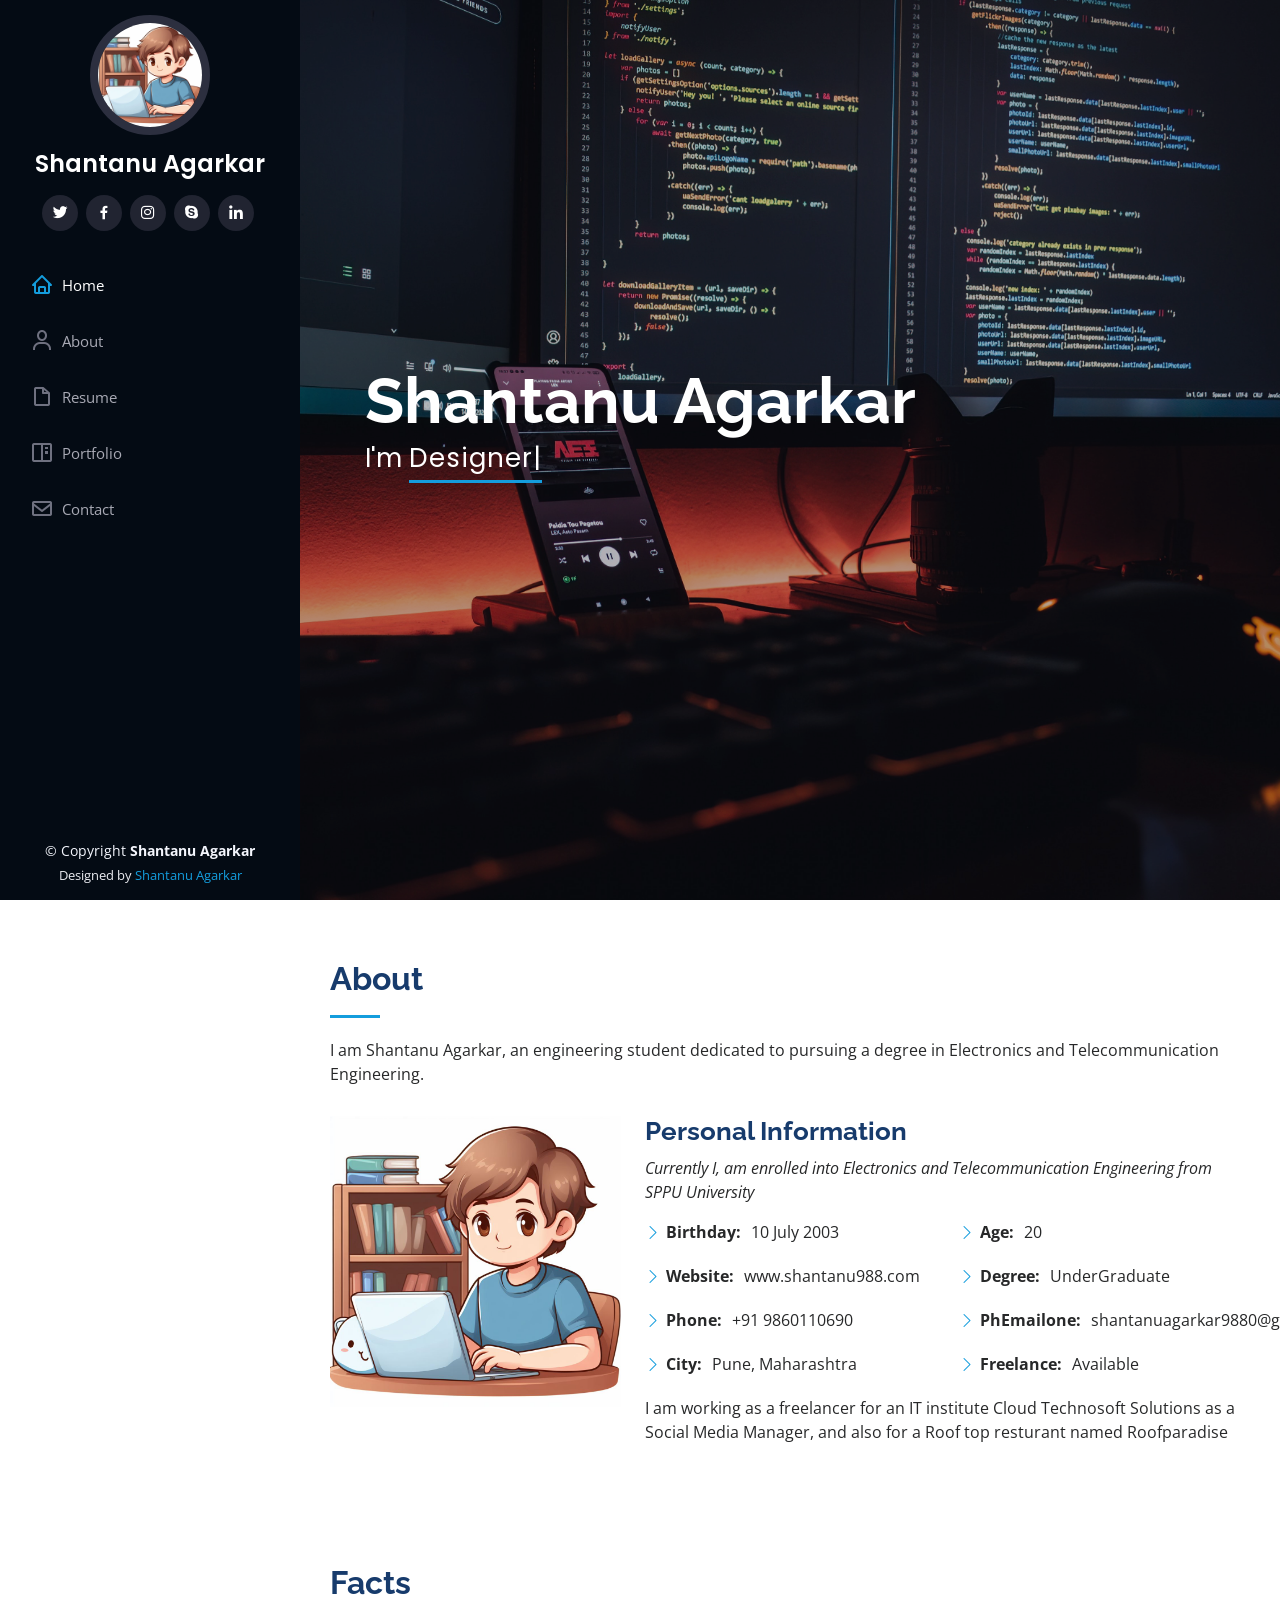
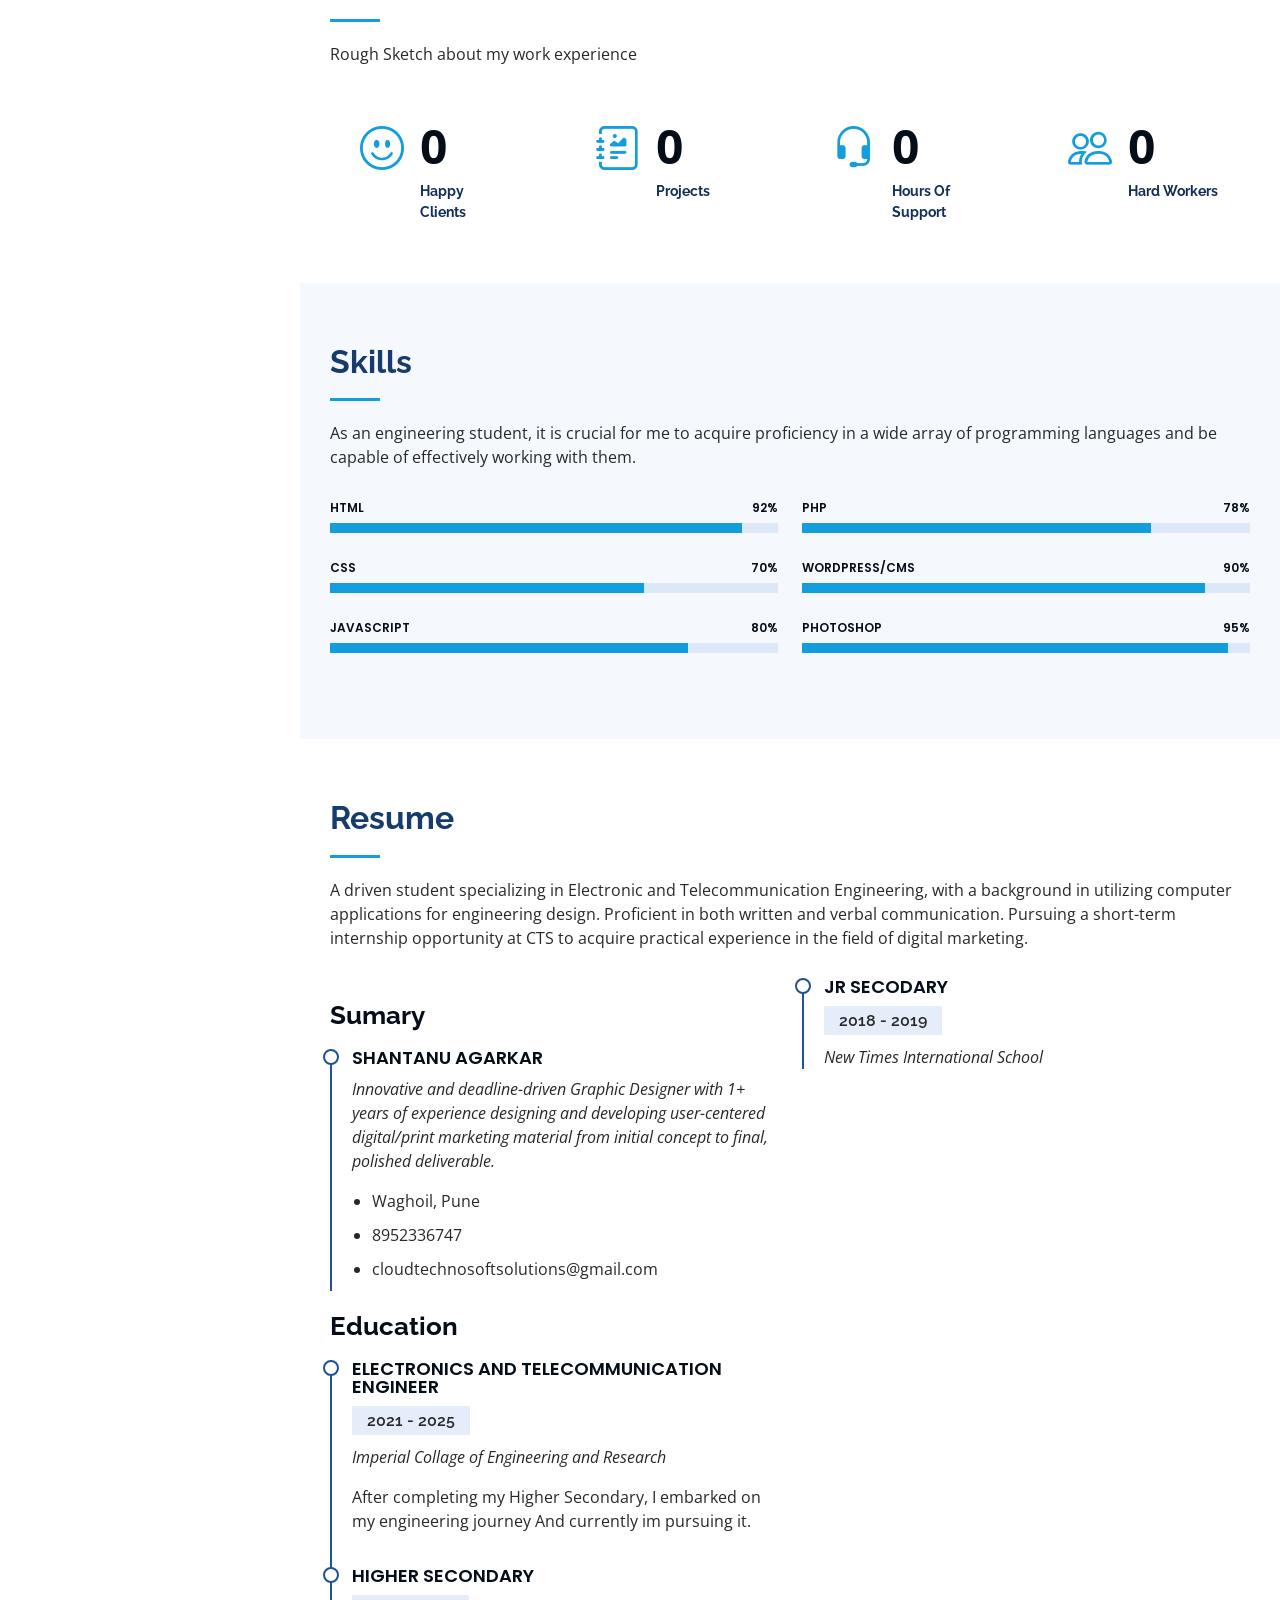
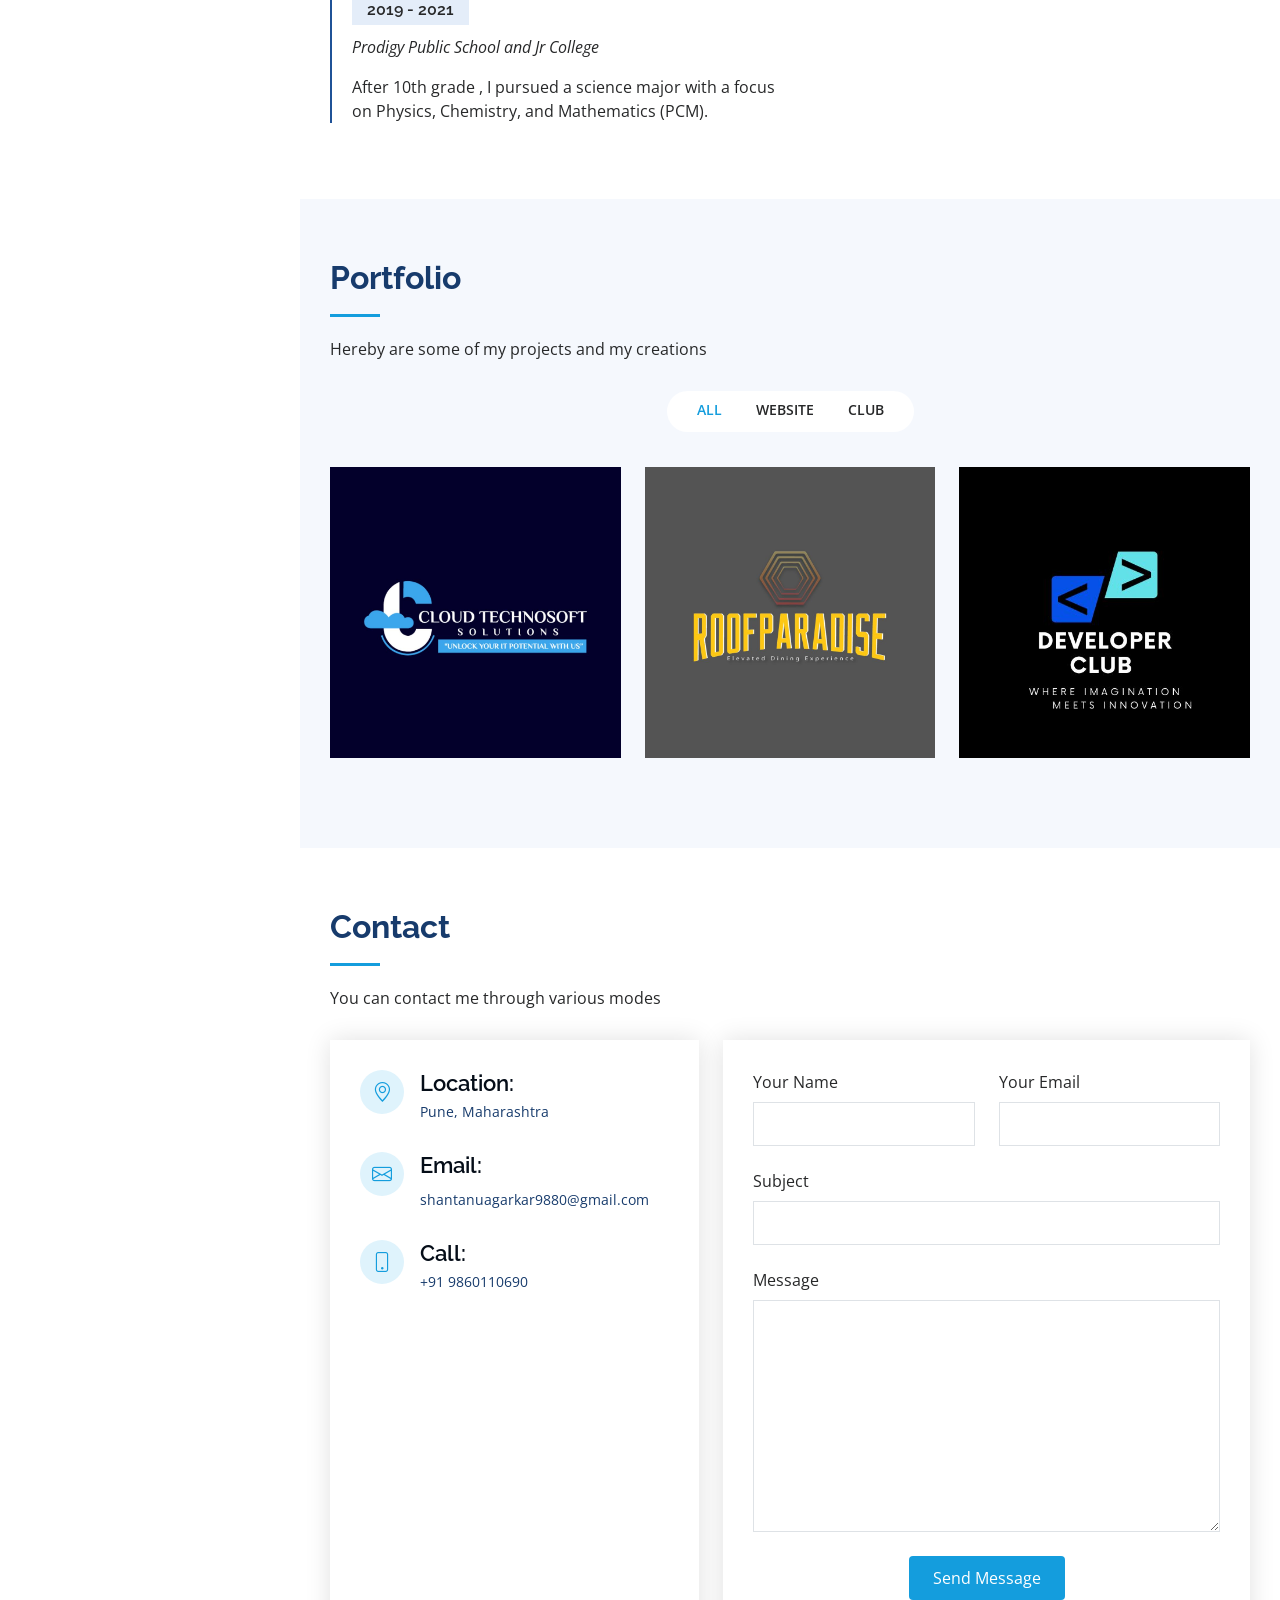
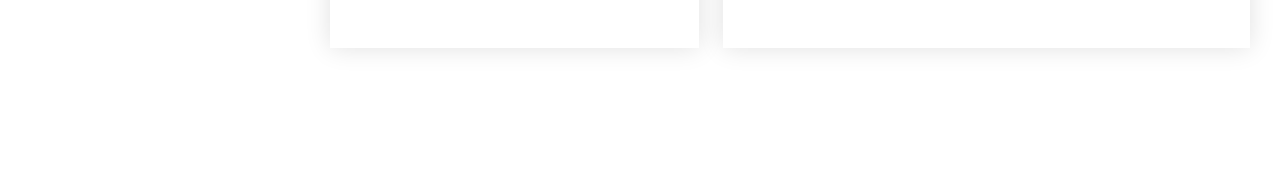
<file: index.html>
<!DOCTYPE html>
<html lang="en">

<head>
  <meta charset="utf-8">
  <meta content="width=device-width, initial-scale=1.0" name="viewport">

  <title>Shantanu A - Index</title>
  <meta content="" name="description">
  <meta content="" name="keywords">

  <!-- Favicons -->
  <link href="assets/img/img1234.jpeg" rel="icon">
  <link href="assets/img/img1234.jpeg" rel="apple-touch-icon">

  <!-- Google Fonts -->
  <link href="https://fonts.googleapis.com/css?family=Open+Sans:300,300i,400,400i,600,600i,700,700i|Raleway:300,300i,400,400i,500,500i,600,600i,700,700i|Poppins:300,300i,400,400i,500,500i,600,600i,700,700i" rel="stylesheet">

  <!-- Vendor CSS Files -->
  <link href="assets/vendor/aos/aos.css" rel="stylesheet">
  <link href="assets/vendor/bootstrap/css/bootstrap.min.css" rel="stylesheet">
  <link href="assets/vendor/bootstrap-icons/bootstrap-icons.css" rel="stylesheet">
  <link href="assets/vendor/boxicons/css/boxicons.min.css" rel="stylesheet">
  <link href="assets/vendor/glightbox/css/glightbox.min.css" rel="stylesheet">
  <link href="assets/vendor/swiper/swiper-bundle.min.css" rel="stylesheet">

  <!-- Template Main CSS File -->
  <link href="assets/css/style.css" rel="stylesheet">

  <!-- =======================================================
  * Template Name: iPortfolio
  * Updated: Sep 18 2023 with Bootstrap v5.3.2
  * Template URL: https://bootstrapmade.com/iportfolio-bootstrap-portfolio-websites-template/
  * Author: BootstrapMade.com
  * License: https://bootstrapmade.com/license/
  ======================================================== -->
</head>

<body>

  <!-- ======= Mobile nav toggle button ======= -->
  <i class="bi bi-list mobile-nav-toggle d-xl-none"></i>

  <!-- ======= Header ======= -->
  <header id="header">
    <div class="d-flex flex-column">

      <div class="profile">
        <img src="assets/img/img12.jpeg" alt="" class="img-fluid rounded-circle">
        <h1 class="text-light"><a href="index.html">Shantanu Agarkar</a></h1>
        <div class="social-links mt-3 text-center">
          <a href="#" class="twitter"><i class="bx bxl-twitter"></i></a>
          <a href="#" class="facebook"><i class="bx bxl-facebook"></i></a>
          <a href="https://www.instagram.com/shantanu__988" class="instagram"><i class="bx bxl-instagram"></i></a>
          <a href="#" class="google-plus"><i class="bx bxl-skype"></i></a>
          <a href="https://www.linkedin.com/in/shantanu-agarkar-196694288/" class="linkedin"><i class="bx bxl-linkedin"></i></a>
        </div>
      </div>

      <nav id="navbar" class="nav-menu navbar">
        <ul>
          <li><a href="#hero" class="nav-link scrollto active"><i class="bx bx-home"></i> <span>Home</span></a></li>
          <li><a href="#about" class="nav-link scrollto"><i class="bx bx-user"></i> <span>About</span></a></li>
          <li><a href="#resume" class="nav-link scrollto"><i class="bx bx-file-blank"></i> <span>Resume</span></a></li>
          <li><a href="#portfolio" class="nav-link scrollto"><i class="bx bx-book-content"></i> <span>Portfolio</span></a></li>
     
          <li><a href="#contact" class="nav-link scrollto"><i class="bx bx-envelope"></i> <span>Contact</span></a></li>
        </ul>
      </nav><!-- .nav-menu -->
    </div>
  </header><!-- End Header -->

  <!-- ======= Hero Section ======= -->
  <section id="hero" class="d-flex flex-column justify-content-center align-items-center">
    <div class="hero-container" data-aos="fade-in">
      <h1>Shantanu Agarkar </h1>
      <p>I'm <span class="typed" data-typed-items="Designer, Developer, Freelancer, Photographer"></span></p>
    </div>
  </section><!-- End Hero -->

  <main id="main">

    <!-- ======= About Section ======= -->
    <section id="about" class="about">
      <div class="container">

        <div class="section-title">
          <h2>About</h2>
          <p>I am Shantanu Agarkar, an engineering student dedicated to pursuing a degree in Electronics and Telecommunication Engineering.</p>
        </div>

        <div class="row">
          <div class="col-lg-4" data-aos="fade-right">
            <img src="assets/img/img12.jpeg" class="img-fluid" alt="">
          </div>
          <div class="col-lg-8 pt-4 pt-lg-0 content" data-aos="fade-left">
            <h3>Personal Information</h3>
            <p class="fst-italic">
              Currently I, am enrolled into Electronics and Telecommunication Engineering from SPPU University
            </p>
            <div class="row">
              <div class="col-lg-6">
                <ul>
                  <li><i class="bi bi-chevron-right"></i> <strong>Birthday:</strong> <span>10 July 2003</span></li>
                  <li><i class="bi bi-chevron-right"></i> <strong>Website:</strong> <span>www.shantanu988.com</span></li>
                  <li><i class="bi bi-chevron-right"></i> <strong>Phone:</strong> <span>+91 9860110690</span></li>
                  <li><i class="bi bi-chevron-right"></i> <strong>City:</strong> <span>Pune, Maharashtra</span></li>
                </ul>
              </div>
              <div class="col-lg-6">
                <ul>
                  <li><i class="bi bi-chevron-right"></i> <strong>Age:</strong> <span>20</span></li>
                  <li><i class="bi bi-chevron-right"></i> <strong>Degree:</strong> <span>UnderGraduate</span></li>
                  <li><i class="bi bi-chevron-right"></i> <strong>PhEmailone:</strong> <span>shantanuagarkar9880@gmail.com</span></li>
                  <li><i class="bi bi-chevron-right"></i> <strong>Freelance:</strong> <span>Available</span></li>
                </ul>
              </div>
            </div>
            <p>
              I am working as a freelancer for an IT institute Cloud Technosoft Solutions as a Social Media Manager, 
              and also for a Roof top resturant named  Roofparadise
            </p>
          </div>
        </div>

      </div>
    </section><!-- End About Section -->

    <!-- ======= Facts Section ======= -->
    <section id="facts" class="facts">
      <div class="container">

        <div class="section-title">
          <h2>Facts</h2>
          <p>Rough Sketch about my work experience  </p>
        </div>

        <div class="row no-gutters">

          <div class="col-lg-3 col-md-6 d-md-flex align-items-md-stretch" data-aos="fade-up">
            <div class="count-box">
              <i class="bi bi-emoji-smile"></i>
              <span data-purecounter-start="0" data-purecounter-end="7" data-purecounter-duration="1" class="purecounter"></span>
              <p><strong>Happy Clients</strong></p>
            </div>
          </div>

          <div class="col-lg-3 col-md-6 d-md-flex align-items-md-stretch" data-aos="fade-up" data-aos-delay="100">
            <div class="count-box">
              <i class="bi bi-journal-richtext"></i>
              <span data-purecounter-start="0" data-purecounter-end="13" data-purecounter-duration="1" class="purecounter"></span>
              <p><strong>Projects</strong></p>
            </div>
          </div>

          <div class="col-lg-3 col-md-6 d-md-flex align-items-md-stretch" data-aos="fade-up" data-aos-delay="200">
            <div class="count-box">
              <i class="bi bi-headset"></i>
              <span data-purecounter-start="0" data-purecounter-end="254" data-purecounter-duration="1" class="purecounter"></span>
              <p><strong>Hours Of Support</strong></p>
            </div>
          </div>

          <div class="col-lg-3 col-md-6 d-md-flex align-items-md-stretch" data-aos="fade-up" data-aos-delay="300">
            <div class="count-box">
              <i class="bi bi-people"></i>
              <span data-purecounter-start="0" data-purecounter-end="14" data-purecounter-duration="1" class="purecounter"></span>
              <p><strong>Hard Workers</strong> </p>
            </div>
          </div>

        </div>

      </div>
    </section><!-- End Facts Section -->

    <!-- ======= Skills Section ======= -->
    <section id="skills" class="skills section-bg">
      <div class="container">

        <div class="section-title">
          <h2>Skills</h2>
          <p>As an engineering student, it is crucial for me to acquire proficiency in a wide array of programming languages and be capable of effectively working with them.</p>

        </div>

        <div class="row skills-content">

          <div class="col-lg-6" data-aos="fade-up">

            <div class="progress">
              <span class="skill">HTML <i class="val">92%</i></span>
              <div class="progress-bar-wrap">
                <div class="progress-bar" role="progressbar" aria-valuenow="92" aria-valuemin="0" aria-valuemax="100"></div>
              </div>
            </div>

            <div class="progress">
              <span class="skill">CSS <i class="val">70%</i></span>
              <div class="progress-bar-wrap">
                <div class="progress-bar" role="progressbar" aria-valuenow="70" aria-valuemin="0" aria-valuemax="100"></div>
              </div>
            </div>

            <div class="progress">
              <span class="skill">JavaScript <i class="val">80%</i></span>
              <div class="progress-bar-wrap">
                <div class="progress-bar" role="progressbar" aria-valuenow="80" aria-valuemin="0" aria-valuemax="100"></div>
              </div>
            </div>

          </div>

          <div class="col-lg-6" data-aos="fade-up" data-aos-delay="100">

            <div class="progress">
              <span class="skill">PHP <i class="val">78%</i></span>
              <div class="progress-bar-wrap">
                <div class="progress-bar" role="progressbar" aria-valuenow="78" aria-valuemin="0" aria-valuemax="100"></div>
              </div>
            </div>

            <div class="progress">
              <span class="skill">WordPress/CMS <i class="val">90%</i></span>
              <div class="progress-bar-wrap">
                <div class="progress-bar" role="progressbar" aria-valuenow="90" aria-valuemin="0" aria-valuemax="100"></div>
              </div>
            </div>

            <div class="progress">
              <span class="skill">Photoshop <i class="val">95%</i></span>
              <div class="progress-bar-wrap">
                <div class="progress-bar" role="progressbar" aria-valuenow="95" aria-valuemin="0" aria-valuemax="100"></div>
              </div>
            </div>

          </div>

        </div>

      </div>
    </section><!-- End Skills Section -->

    <!-- ======= Resume Section ======= -->
    <section id="resume" class="resume">
      <div class="container">

        <div class="section-title">
          <h2>Resume</h2>
          <p>A driven student specializing in Electronic and Telecommunication Engineering, with a background in utilizing computer applications for engineering design. Proficient in both written and verbal communication. Pursuing a short-term internship opportunity at CTS to acquire practical experience in the field of digital marketing.</p>

        </div>

        <div class="row">
          <div class="col-lg-6" data-aos="fade-up">
            <h3 class="resume-title">Sumary</h3>
            <div class="resume-item pb-0">
              <h4>Shantanu Agarkar</h4>
              <p><em>Innovative and deadline-driven Graphic Designer with 1+ years of experience designing and developing user-centered digital/print marketing material from initial concept to final, polished deliverable.</em></p>
              <ul>
                <li>Waghoil, Pune </li>
                <li>8952336747</li>
                <li>cloudtechnosoftsolutions@gmail.com</li>
              </ul>
            </div>

            <h3 class="resume-title">Education</h3>
            <div class="resume-item">
              <h4>Electronics and Telecommunication Engineer</h4>
              <h5>2021 - 2025</h5>
              <p><em>Imperial Collage of Engineering and Research</em></p>
              <p>After completing my Higher Secondary, I embarked on my engineering journey
                And currently im pursuing it.
              </p>
            </div>
            <div class="resume-item">
              <h4>Higher Secondary</h4>
              <h5>2019 - 2021</h5>
              <p><em>Prodigy Public School and Jr College</em></p>
              <p>After 10th grade , I pursued a science major with a focus on Physics, Chemistry, and Mathematics (PCM).</p>
            </div>
          </div>
          <div class="col-lg-6" data-aos="fade-up" data-aos-delay="100">
            
            <div class="resume-item">
              <h4>Jr Secodary </h4>
              <h5>2018 - 2019</h5>
              <p><em>New Times International School</em></p>
          
          </div>
          </div>
        </div>

      </div>
    </section><!-- End Resume Section -->

    <!-- ======= Portfolio Section ======= -->
    <section id="portfolio" class="portfolio section-bg">
      <div class="container">

        <div class="section-title">
          <h2>Portfolio</h2>
          <p>Hereby are some of my projects and my creations </p>
        </div>

        <div class="row" data-aos="fade-up">
          <div class="col-lg-12 d-flex justify-content-center">
            <ul id="portfolio-flters">
              <li data-filter="*" class="filter-active">All</li>
              <li data-filter=".filter-app">Website</li>
              <li data-filter=".filter-card">Club</li>
            </ul>
          </div>
        </div>

        <div class="row portfolio-container" data-aos="fade-up" data-aos-delay="100">

          <div class="col-lg-4 col-md-6 portfolio-item filter-app">
            <div class="portfolio-wrap">
              <img src="assets/img/portfolio/ctsbg.jpg" class="img-fluid" alt="">
              <div class="portfolio-links">
                <a href="assets/img/portfolio/ctsbg.jpg" data-gallery="portfolioGallery" class="portfolio-lightbox" title="1st Website"><i class="bx bx-plus"></i></a>
                <a href="https://cloudtechnosoftsolutions.in/" title="More Details"><i class="bx bx-link"></i></a>
              </div>
            </div>
          </div>

          <div class="col-lg-4 col-md-6 portfolio-item filter-app">
            <div class="portfolio-wrap">
              <img src="assets/img/portfolio/utinl.jpg" class="img-fluid" alt="">
              <div class="portfolio-links">
                <a href="assets/img/portfolio/utinl.jpg" data-gallery="portfolioGallery" class="portfolio-lightbox" title="2nd Website"><i class="bx bx-plus"></i></a>
                <a href="https://roofparadise.in/" title="More Details"><i class="bx bx-link"></i></a>
              </div>
            </div>
          </div>

          <div class="col-lg-4 col-md-6 portfolio-item filter-card">
            <div class="portfolio-wrap">
              <img src="assets/img/portfolio/devclub.jpg" class="img-fluid" alt="">
              <div class="portfolio-links">
                <a href="assets/img/portfolio/devclub.jpg" data-gallery="portfolioGallery" class="portfolio-lightbox" title="College Club"><i class="bx bx-plus"></i></a>
                <a href="" title="More Details"><i class="bx bx-link"></i></a>
              </div>
            </div>
          </div>


        </div>

      </div>
    </section><!-- End Portfolio Section -->

    

    <!-- ======= Contact Section ======= -->
    <section id="contact" class="contact">
      <div class="container">

        <div class="section-title">
          <h2>Contact</h2>
          <p>You can contact me through various modes </p>
        </div>

        <div class="row" data-aos="fade-in">

          <div class="col-lg-5 d-flex align-items-stretch">
            <div class="info">
              <div class="address">
                <i class="bi bi-geo-alt"></i>
                <h4>Location:</h4>
                <p>Pune, Maharashtra </p>
              </div>

              <div class="email">
                <i class="bi bi-envelope"></i>
                <h4>Email:</h4>
                <p>shantanuagarkar9880@gmail.com</p>
              </div>

              <div class="phone">
                <i class="bi bi-phone"></i>
                <h4>Call:</h4>
                <p>+91 9860110690</p>
              </div>

              <iframe src="https://www.google.com/maps/embed?pb=!1m18!1m12!1m3!1d242117.70906713602!2d73.69815146206237!3d18.52487061259768!2m3!1f0!2f0!3f0!3m2!1i1024!2i768!4f13.1!3m3!1m2!1s0x3bc2bf2e67461101%3A0x828d43bf9d9ee343!2sPune%2C%20Maharashtra!5e0!3m2!1sen!2sin!4v1697995162418!5m2!1sen!2sin" frameborder="0" style="border:0; width: 100%; height: 290px;" allowfullscreen"></iframe>
            </div>

          </div>

          <div class="col-lg-7 mt-5 mt-lg-0 d-flex align-items-stretch">
            <form action="forms/contact.php" method="post" role="form" class="php-email-form">
              <div class="row">
                <div class="form-group col-md-6">
                  <label for="name">Your Name</label>
                  <input type="text" name="name" class="form-control" id="name" required>
                </div>
                <div class="form-group col-md-6">
                  <label for="name">Your Email</label>
                  <input type="email" class="form-control" name="email" id="email" required>
                </div>
              </div>
              <div class="form-group">
                <label for="name">Subject</label>
                <input type="text" class="form-control" name="subject" id="subject" required>
              </div>
              <div class="form-group">
                <label for="name">Message</label>
                <textarea class="form-control" name="message" rows="10" required></textarea>
              </div>
              <div class="my-3">
                <div class="loading">Loading</div>
                <div class="error-message"></div>
                <div class="sent-message">Your message has been sent. Thank you!</div>
              </div>
              <div class="text-center"><button type="submit">Send Message</button></div>
            </form>
          </div>

        </div>

      </div>
    </section><!-- End Contact Section -->

  </main><!-- End #main -->

  <!-- ======= Footer ======= -->
  <footer id="footer">
    <div class="container">
      <div class="copyright">
        &copy; Copyright <strong><span>Shantanu Agarkar</span></strong>
      </div>
      <div class="credits">
        <!-- All the links in the footer should remain intact. -->
        <!-- You can delete the links only if you purchased the pro version. -->
        <!-- Licensing information: https://bootstrapmade.com/license/ -->
        <!-- Purchase the pro version with working PHP/AJAX contact form: https://bootstrapmade.com/iportfolio-bootstrap-portfolio-websites-template/ -->
        Designed by <a href="https://bootstrapmade.com/">Shantanu Agarkar</a>
      </div>
    </div>
  </footer><!-- End  Footer -->

  <a href="#" class="back-to-top d-flex align-items-center justify-content-center"><i class="bi bi-arrow-up-short"></i></a>

  <!-- Vendor JS Files -->
  <script src="assets/vendor/purecounter/purecounter_vanilla.js"></script>
  <script src="assets/vendor/aos/aos.js"></script>
  <script src="assets/vendor/bootstrap/js/bootstrap.bundle.min.js"></script>
  <script src="assets/vendor/glightbox/js/glightbox.min.js"></script>
  <script src="assets/vendor/isotope-layout/isotope.pkgd.min.js"></script>
  <script src="assets/vendor/swiper/swiper-bundle.min.js"></script>
  <script src="assets/vendor/typed.js/typed.umd.js"></script>
  <script src="assets/vendor/waypoints/noframework.waypoints.js"></script>
  <script src="assets/vendor/php-email-form/validate.js"></script>

  <!-- Template Main JS File -->
  <script src="assets/js/main.js"></script>

</body>

</html>
</file>
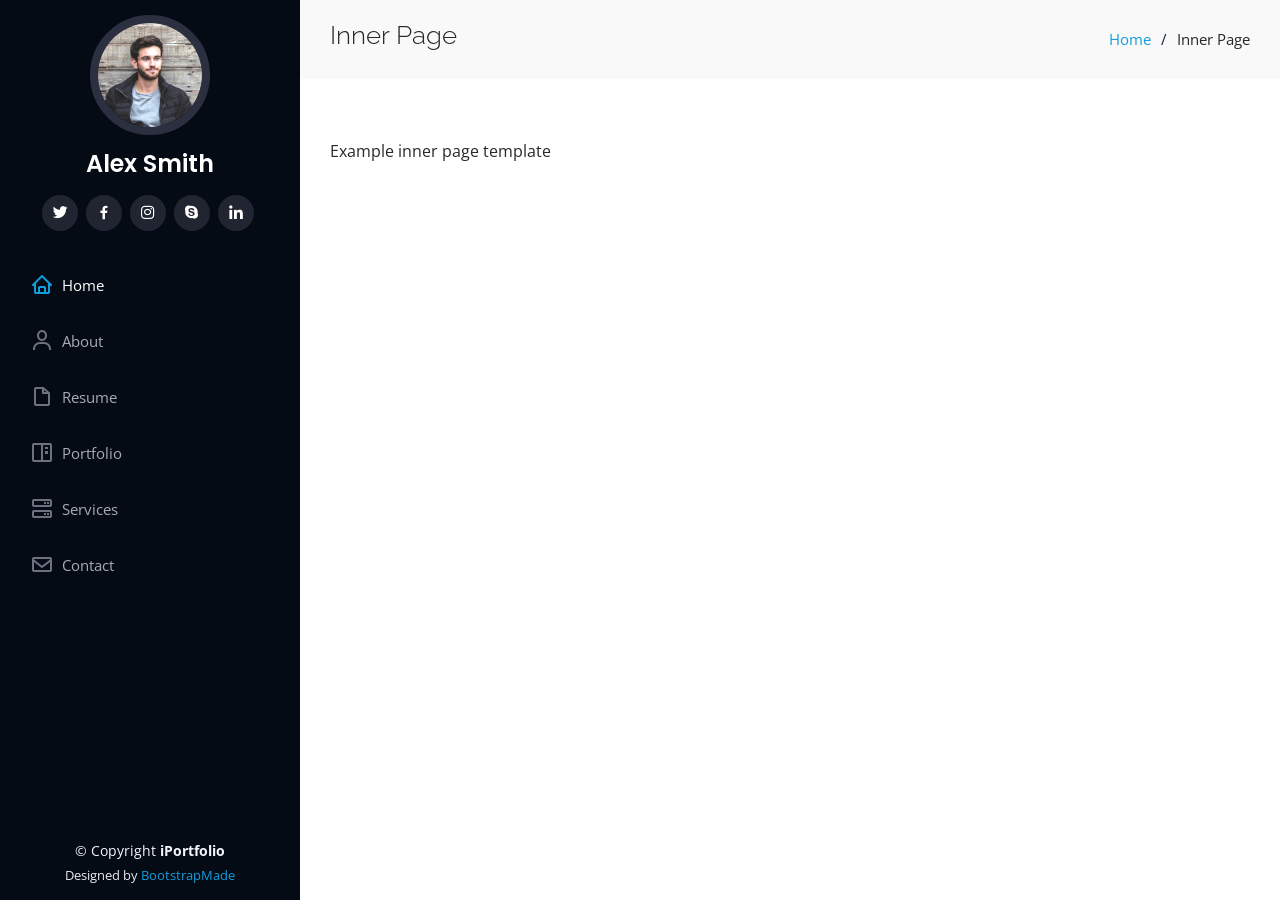
<file: inner-page.html>
<!DOCTYPE html>
<html lang="en">

<head>
  <meta charset="utf-8">
  <meta content="width=device-width, initial-scale=1.0" name="viewport">

  <title>Inner Page - iPortfolio Bootstrap Template</title>
  <meta content="" name="description">
  <meta content="" name="keywords">

  <!-- Favicons -->
  <link href="assets/img/favicon.png" rel="icon">
  <link href="assets/img/apple-touch-icon.png" rel="apple-touch-icon">

  <!-- Google Fonts -->
  <link href="https://fonts.googleapis.com/css?family=Open+Sans:300,300i,400,400i,600,600i,700,700i|Raleway:300,300i,400,400i,500,500i,600,600i,700,700i|Poppins:300,300i,400,400i,500,500i,600,600i,700,700i" rel="stylesheet">

  <!-- Vendor CSS Files -->
  <link href="assets/vendor/aos/aos.css" rel="stylesheet">
  <link href="assets/vendor/bootstrap/css/bootstrap.min.css" rel="stylesheet">
  <link href="assets/vendor/bootstrap-icons/bootstrap-icons.css" rel="stylesheet">
  <link href="assets/vendor/boxicons/css/boxicons.min.css" rel="stylesheet">
  <link href="assets/vendor/glightbox/css/glightbox.min.css" rel="stylesheet">
  <link href="assets/vendor/swiper/swiper-bundle.min.css" rel="stylesheet">

  <!-- Template Main CSS File -->
  <link href="assets/css/style.css" rel="stylesheet">

  <!-- =======================================================
  * Template Name: iPortfolio
  * Updated: Sep 18 2023 with Bootstrap v5.3.2
  * Template URL: https://bootstrapmade.com/iportfolio-bootstrap-portfolio-websites-template/
  * Author: BootstrapMade.com
  * License: https://bootstrapmade.com/license/
  ======================================================== -->
</head>

<body>

  <!-- ======= Mobile nav toggle button ======= -->
  <i class="bi bi-list mobile-nav-toggle d-xl-none"></i>

  <!-- ======= Header ======= -->
  <header id="header">
    <div class="d-flex flex-column">

      <div class="profile">
        <img src="assets/img/profile-img.jpg" alt="" class="img-fluid rounded-circle">
        <h1 class="text-light"><a href="index.html">Alex Smith</a></h1>
        <div class="social-links mt-3 text-center">
          <a href="#" class="twitter"><i class="bx bxl-twitter"></i></a>
          <a href="#" class="facebook"><i class="bx bxl-facebook"></i></a>
          <a href="#" class="instagram"><i class="bx bxl-instagram"></i></a>
          <a href="#" class="google-plus"><i class="bx bxl-skype"></i></a>
          <a href="#" class="linkedin"><i class="bx bxl-linkedin"></i></a>
        </div>
      </div>

      <nav id="navbar" class="nav-menu navbar">
        <ul>
          <li><a href="#hero" class="nav-link scrollto active"><i class="bx bx-home"></i> <span>Home</span></a></li>
          <li><a href="#about" class="nav-link scrollto"><i class="bx bx-user"></i> <span>About</span></a></li>
          <li><a href="#resume" class="nav-link scrollto"><i class="bx bx-file-blank"></i> <span>Resume</span></a></li>
          <li><a href="#portfolio" class="nav-link scrollto"><i class="bx bx-book-content"></i> <span>Portfolio</span></a></li>
          <li><a href="#services" class="nav-link scrollto"><i class="bx bx-server"></i> <span>Services</span></a></li>
          <li><a href="#contact" class="nav-link scrollto"><i class="bx bx-envelope"></i> <span>Contact</span></a></li>
        </ul>
      </nav><!-- .nav-menu -->
    </div>
  </header><!-- End Header -->

  <main id="main">

    <!-- ======= Breadcrumbs ======= -->
    <section class="breadcrumbs">
      <div class="container">

        <div class="d-flex justify-content-between align-items-center">
          <h2>Inner Page</h2>
          <ol>
            <li><a href="index.html">Home</a></li>
            <li>Inner Page</li>
          </ol>
        </div>

      </div>
    </section><!-- End Breadcrumbs -->

    <section class="inner-page">
      <div class="container">
        <p>
          Example inner page template
        </p>
      </div>
    </section>

  </main><!-- End #main -->

  <!-- ======= Footer ======= -->
  <footer id="footer">
    <div class="container">
      <div class="copyright">
        &copy; Copyright <strong><span>iPortfolio</span></strong>
      </div>
      <div class="credits">
        <!-- All the links in the footer should remain intact. -->
        <!-- You can delete the links only if you purchased the pro version. -->
        <!-- Licensing information: https://bootstrapmade.com/license/ -->
        <!-- Purchase the pro version with working PHP/AJAX contact form: https://bootstrapmade.com/iportfolio-bootstrap-portfolio-websites-template/ -->
        Designed by <a href="https://bootstrapmade.com/">BootstrapMade</a>
      </div>
    </div>
  </footer><!-- End  Footer -->

  <a href="#" class="back-to-top d-flex align-items-center justify-content-center"><i class="bi bi-arrow-up-short"></i></a>

  <!-- Vendor JS Files -->
  <script src="assets/vendor/purecounter/purecounter_vanilla.js"></script>
  <script src="assets/vendor/aos/aos.js"></script>
  <script src="assets/vendor/bootstrap/js/bootstrap.bundle.min.js"></script>
  <script src="assets/vendor/glightbox/js/glightbox.min.js"></script>
  <script src="assets/vendor/isotope-layout/isotope.pkgd.min.js"></script>
  <script src="assets/vendor/swiper/swiper-bundle.min.js"></script>
  <script src="assets/vendor/typed.js/typed.umd.js"></script>
  <script src="assets/vendor/waypoints/noframework.waypoints.js"></script>
  <script src="assets/vendor/php-email-form/validate.js"></script>

  <!-- Template Main JS File -->
  <script src="assets/js/main.js"></script>

</body>

</html>
</file>
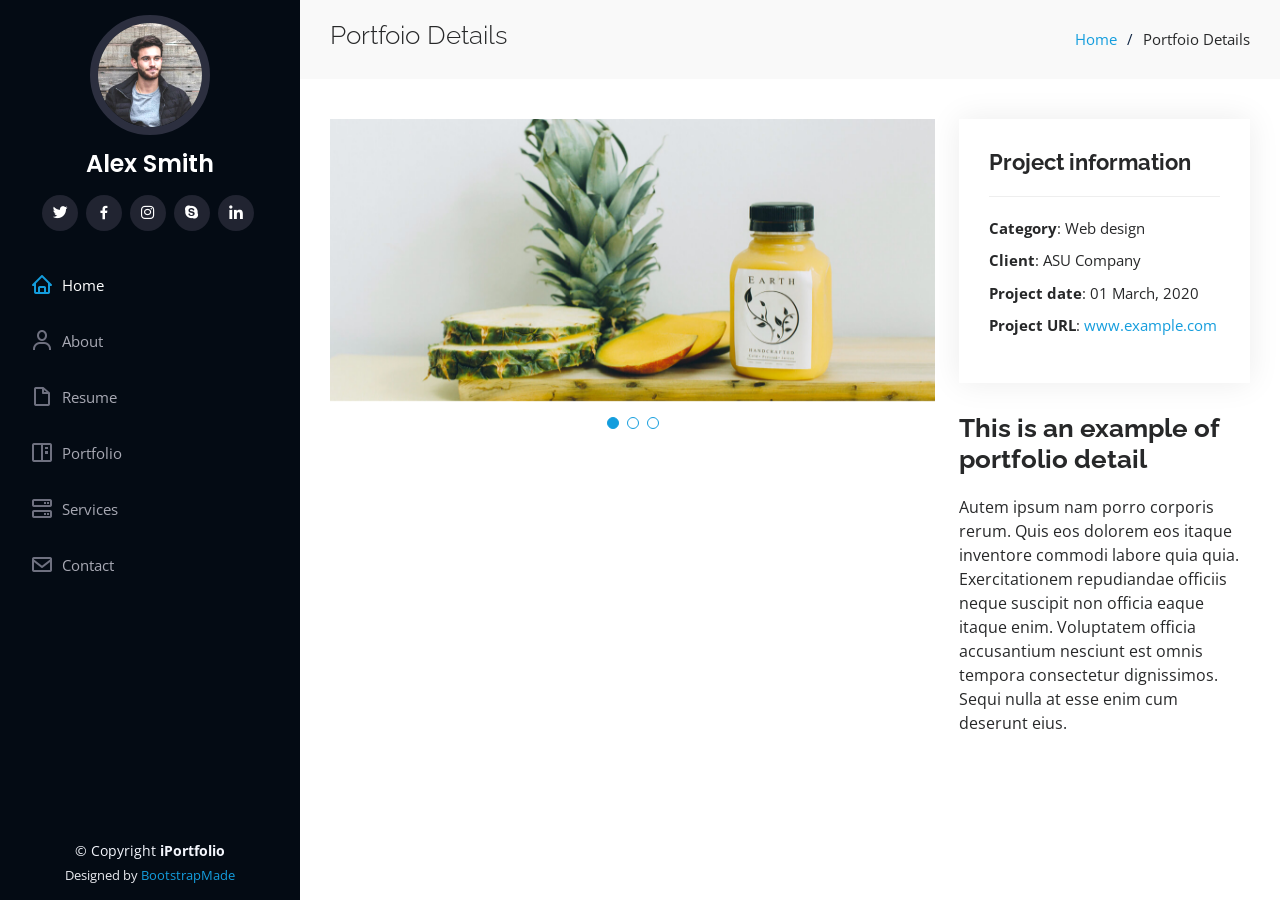
<file: portfolio-details.html>
<!DOCTYPE html>
<html lang="en">

<head>
  <meta charset="utf-8">
  <meta content="width=device-width, initial-scale=1.0" name="viewport">

  <title>Portfolio Details - iPortfolio Bootstrap Template</title>
  <meta content="" name="description">
  <meta content="" name="keywords">

  <!-- Favicons -->
  <link href="assets/img/img1234.jpeg" rel="icon">
  <link href="assets/img/img1234.jpeg" rel="apple-touch-icon">

  <!-- Google Fonts -->
  <link href="https://fonts.googleapis.com/css?family=Open+Sans:300,300i,400,400i,600,600i,700,700i|Raleway:300,300i,400,400i,500,500i,600,600i,700,700i|Poppins:300,300i,400,400i,500,500i,600,600i,700,700i" rel="stylesheet">

  <!-- Vendor CSS Files -->
  <link href="assets/vendor/aos/aos.css" rel="stylesheet">
  <link href="assets/vendor/bootstrap/css/bootstrap.min.css" rel="stylesheet">
  <link href="assets/vendor/bootstrap-icons/bootstrap-icons.css" rel="stylesheet">
  <link href="assets/vendor/boxicons/css/boxicons.min.css" rel="stylesheet">
  <link href="assets/vendor/glightbox/css/glightbox.min.css" rel="stylesheet">
  <link href="assets/vendor/swiper/swiper-bundle.min.css" rel="stylesheet">

  <!-- Template Main CSS File -->
  <link href="assets/css/style.css" rel="stylesheet">

  <!-- =======================================================
  * Template Name: iPortfolio
  * Updated: Sep 18 2023 with Bootstrap v5.3.2
  * Template URL: https://bootstrapmade.com/iportfolio-bootstrap-portfolio-websites-template/
  * Author: BootstrapMade.com
  * License: https://bootstrapmade.com/license/
  ======================================================== -->
</head>

<body>

  <!-- ======= Mobile nav toggle button ======= -->
  <i class="bi bi-list mobile-nav-toggle d-xl-none"></i>

  <!-- ======= Header ======= -->
  <header id="header">
    <div class="d-flex flex-column">

      <div class="profile">
        <img src="assets/img/profile-img.jpg" alt="" class="img-fluid rounded-circle">
        <h1 class="text-light"><a href="index.html">Alex Smith</a></h1>
        <div class="social-links mt-3 text-center">
          <a href="#" class="twitter"><i class="bx bxl-twitter"></i></a>
          <a href="#" class="facebook"><i class="bx bxl-facebook"></i></a>
          <a href="#" class="instagram"><i class="bx bxl-instagram"></i></a>
          <a href="#" class="google-plus"><i class="bx bxl-skype"></i></a>
          <a href="#" class="linkedin"><i class="bx bxl-linkedin"></i></a>
        </div>
      </div>

      <nav id="navbar" class="nav-menu navbar">
        <ul>
          <li><a href="#hero" class="nav-link scrollto active"><i class="bx bx-home"></i> <span>Home</span></a></li>
          <li><a href="#about" class="nav-link scrollto"><i class="bx bx-user"></i> <span>About</span></a></li>
          <li><a href="#resume" class="nav-link scrollto"><i class="bx bx-file-blank"></i> <span>Resume</span></a></li>
          <li><a href="#portfolio" class="nav-link scrollto"><i class="bx bx-book-content"></i> <span>Portfolio</span></a></li>
          <li><a href="#services" class="nav-link scrollto"><i class="bx bx-server"></i> <span>Services</span></a></li>
          <li><a href="#contact" class="nav-link scrollto"><i class="bx bx-envelope"></i> <span>Contact</span></a></li>
        </ul>
      </nav><!-- .nav-menu -->
    </div>
  </header><!-- End Header -->

  <main id="main">

    <!-- ======= Breadcrumbs ======= -->
    <section id="breadcrumbs" class="breadcrumbs">
      <div class="container">

        <div class="d-flex justify-content-between align-items-center">
          <h2>Portfoio Details</h2>
          <ol>
            <li><a href="index.html">Home</a></li>
            <li>Portfoio Details</li>
          </ol>
        </div>

      </div>
    </section><!-- End Breadcrumbs -->

    <!-- ======= Portfolio Details Section ======= -->
    <section id="portfolio-details" class="portfolio-details">
      <div class="container">

        <div class="row gy-4">

          <div class="col-lg-8">
            <div class="portfolio-details-slider swiper">
              <div class="swiper-wrapper align-items-center">

                <div class="swiper-slide">
                  <img src="assets/img/portfolio/portfolio-details-1.jpg" alt="">
                </div>

                <div class="swiper-slide">
                  <img src="assets/img/portfolio/portfolio-details-2.jpg" alt="">
                </div>

                <div class="swiper-slide">
                  <img src="assets/img/portfolio/portfolio-details-3.jpg" alt="">
                </div>

              </div>
              <div class="swiper-pagination"></div>
            </div>
          </div>

          <div class="col-lg-4">
            <div class="portfolio-info">
              <h3>Project information</h3>
              <ul>
                <li><strong>Category</strong>: Web design</li>
                <li><strong>Client</strong>: ASU Company</li>
                <li><strong>Project date</strong>: 01 March, 2020</li>
                <li><strong>Project URL</strong>: <a href="#">www.example.com</a></li>
              </ul>
            </div>
            <div class="portfolio-description">
              <h2>This is an example of portfolio detail</h2>
              <p>
                Autem ipsum nam porro corporis rerum. Quis eos dolorem eos itaque inventore commodi labore quia quia. Exercitationem repudiandae officiis neque suscipit non officia eaque itaque enim. Voluptatem officia accusantium nesciunt est omnis tempora consectetur dignissimos. Sequi nulla at esse enim cum deserunt eius.
              </p>
            </div>
          </div>

        </div>

      </div>
    </section><!-- End Portfolio Details Section -->

  </main><!-- End #main -->

  <!-- ======= Footer ======= -->
  <footer id="footer">
    <div class="container">
      <div class="copyright">
        &copy; Copyright <strong><span>iPortfolio</span></strong>
      </div>
      <div class="credits">
        <!-- All the links in the footer should remain intact. -->
        <!-- You can delete the links only if you purchased the pro version. -->
        <!-- Licensing information: https://bootstrapmade.com/license/ -->
        <!-- Purchase the pro version with working PHP/AJAX contact form: https://bootstrapmade.com/iportfolio-bootstrap-portfolio-websites-template/ -->
        Designed by <a href="https://bootstrapmade.com/">BootstrapMade</a>
      </div>
    </div>
  </footer><!-- End  Footer -->

  <a href="#" class="back-to-top d-flex align-items-center justify-content-center"><i class="bi bi-arrow-up-short"></i></a>

  <!-- Vendor JS Files -->
  <script src="assets/vendor/purecounter/purecounter_vanilla.js"></script>
  <script src="assets/vendor/aos/aos.js"></script>
  <script src="assets/vendor/bootstrap/js/bootstrap.bundle.min.js"></script>
  <script src="assets/vendor/glightbox/js/glightbox.min.js"></script>
  <script src="assets/vendor/isotope-layout/isotope.pkgd.min.js"></script>
  <script src="assets/vendor/swiper/swiper-bundle.min.js"></script>
  <script src="assets/vendor/typed.js/typed.umd.js"></script>
  <script src="assets/vendor/waypoints/noframework.waypoints.js"></script>
  <script src="assets/vendor/php-email-form/validate.js"></script>

  <!-- Template Main JS File -->
  <script src="assets/js/main.js"></script>

</body>

</html>
</file>
<file: assets/css/style.css>
/**
* Template Name: iPortfolio
* Updated: Sep 18 2023 with Bootstrap v5.3.2
* Template URL: https://bootstrapmade.com/iportfolio-bootstrap-portfolio-websites-template/
* Author: BootstrapMade.com
* License: https://bootstrapmade.com/license/
*/

/*--------------------------------------------------------------
# General
--------------------------------------------------------------*/
body {
  font-family: "Open Sans", sans-serif;
  color: #272829;
}

a {
  color: #149ddd;
  text-decoration: none;
}

a:hover {
  color: #37b3ed;
  text-decoration: none;
}

h1,
h2,
h3,
h4,
h5,
h6 {
  font-family: "Raleway", sans-serif;
}

/*--------------------------------------------------------------
# Back to top button
--------------------------------------------------------------*/
.back-to-top {
  position: fixed;
  visibility: hidden;
  opacity: 0;
  right: 15px;
  bottom: 15px;
  z-index: 996;
  background: #149ddd;
  width: 40px;
  height: 40px;
  border-radius: 50px;
  transition: all 0.4s;
}

.back-to-top i {
  font-size: 28px;
  color: #fff;
  line-height: 0;
}

.back-to-top:hover {
  background: #2eafec;
  color: #fff;
}

.back-to-top.active {
  visibility: visible;
  opacity: 1;
}

/*--------------------------------------------------------------
# Header
--------------------------------------------------------------*/
#header {
  position: fixed;
  top: 0;
  left: 0;
  bottom: 0;
  width: 300px;
  transition: all ease-in-out 0.5s;
  z-index: 9997;
  transition: all 0.5s;
  padding: 0 15px;
  background: #040b14;
  overflow-y: auto;
}

#header .profile img {
  margin: 15px auto;
  display: block;
  width: 120px;
  border: 8px solid #2c2f3f;
}

#header .profile h1 {
  font-size: 24px;
  margin: 0;
  padding: 0;
  font-weight: 600;
  -moz-text-align-last: center;
  text-align-last: center;
  font-family: "Poppins", sans-serif;
}

#header .profile h1 a,
#header .profile h1 a:hover {
  color: #fff;
  text-decoration: none;
}

#header .profile .social-links a {
  font-size: 18px;
  display: inline-block;
  background: #212431;
  color: #fff;
  line-height: 1;
  padding: 8px 0;
  margin-right: 4px;
  border-radius: 50%;
  text-align: center;
  width: 36px;
  height: 36px;
  transition: 0.3s;
}

#header .profile .social-links a:hover {
  background: #149ddd;
  color: #fff;
  text-decoration: none;
}

#main {
  margin-left: 300px;
}

.container,
.container-fluid {
  padding-left: 30px;
  padding-right: 30px;
}

@media (max-width: 1199px) {
  #header {
    left: -300px;
  }

  #main {
    margin-left: 0;
  }

  .container,
  .container-fluid {
    padding-left: 12px;
    padding-right: 12px;
  }
}

/*--------------------------------------------------------------
# Navigation Menu
--------------------------------------------------------------*/
/* Desktop Navigation */
.nav-menu {
  padding: 30px 0 0 0;
}

.nav-menu * {
  margin: 0;
  padding: 0;
  list-style: none;
}

.nav-menu>ul>li {
  position: relative;
  white-space: nowrap;
}

.nav-menu a,
.nav-menu a:focus {
  display: flex;
  align-items: center;
  color: #a8a9b4;
  padding: 12px 15px;
  margin-bottom: 8px;
  transition: 0.3s;
  font-size: 15px;
}

.nav-menu a i,
.nav-menu a:focus i {
  font-size: 24px;
  padding-right: 8px;
  color: #6f7180;
}

.nav-menu a:hover,
.nav-menu .active,
.nav-menu .active:focus,
.nav-menu li:hover>a {
  text-decoration: none;
  color: #fff;
}

.nav-menu a:hover i,
.nav-menu .active i,
.nav-menu .active:focus i,
.nav-menu li:hover>a i {
  color: #149ddd;
}

/* Mobile Navigation */
.mobile-nav-toggle {
  position: fixed;
  right: 15px;
  top: 15px;
  z-index: 9998;
  border: 0;
  font-size: 24px;
  transition: all 0.4s;
  outline: none !important;
  background-color: #149ddd;
  color: #fff;
  width: 40px;
  height: 40px;
  display: inline-flex;
  align-items: center;
  justify-content: center;
  line-height: 0;
  border-radius: 50px;
  cursor: pointer;
}

.mobile-nav-active {
  overflow: hidden;
}

.mobile-nav-active #header {
  left: 0;
}

/*--------------------------------------------------------------
# Hero Section
--------------------------------------------------------------*/
#hero {
  width: 100%;
  height: 100vh;
  background: url("../img/img123.jpg") top center;
  background-size: cover;
}

#hero:before {
  content: "";
  background: rgba(5, 13, 24, 0.3);
  position: absolute;
  bottom: 0;
  top: 0;
  left: 0;
  right: 0;
  z-index: 1;
}

#hero .hero-container {
  position: relative;
  z-index: 2;
  min-width: 300px;
}

#hero h1 {
  margin: 0 0 10px 0;
  font-size: 64px;
  font-weight: 700;
  line-height: 56px;
  color: #fff;
}

#hero p {
  color: #fff;
  margin-bottom: 50px;
  font-size: 26px;
  font-family: "Poppins", sans-serif;
}

#hero p span {
  color: #fff;
  padding-bottom: 4px;
  letter-spacing: 1px;
  border-bottom: 3px solid #149ddd;
}

@media (min-width: 1024px) {
  #hero {
    background-attachment: fixed;
  }
}

@media (max-width: 768px) {
  #hero h1 {
    font-size: 28px;
    line-height: 36px;
  }

  #hero h2 {
    font-size: 18px;
    line-height: 24px;
    margin-bottom: 30px;
  }
}

/*--------------------------------------------------------------
# Sections General
--------------------------------------------------------------*/
section {
  padding: 60px 0;
  overflow: hidden;
}

.section-bg {
  background: #f5f8fd;
}

.section-title {
  padding-bottom: 30px;
}

.section-title h2 {
  font-size: 32px;
  font-weight: bold;
  margin-bottom: 20px;
  padding-bottom: 20px;
  position: relative;
  color: #173b6c;
}

.section-title h2::after {
  content: "";
  position: absolute;
  display: block;
  width: 50px;
  height: 3px;
  background: #149ddd;
  bottom: 0;
  left: 0;
}

.section-title p {
  margin-bottom: 0;
}

/*--------------------------------------------------------------
# About
--------------------------------------------------------------*/
.about .content h3 {
  font-weight: 700;
  font-size: 26px;
  color: #173b6c;
}

.about .content ul {
  list-style: none;
  padding: 0;
}

.about .content ul li {
  margin-bottom: 20px;
  display: flex;
  align-items: center;
}

.about .content ul strong {
  margin-right: 10px;
}

.about .content ul i {
  font-size: 16px;
  margin-right: 5px;
  color: #149ddd;
  line-height: 0;
}

.about .content p:last-child {
  margin-bottom: 0;
}

/*--------------------------------------------------------------
# Facts
--------------------------------------------------------------*/
.facts {
  padding-bottom: 30px;
}

.facts .count-box {
  padding: 30px;
  width: 100%;
}

.facts .count-box i {
  display: block;
  font-size: 44px;
  color: #149ddd;
  float: left;
  line-height: 0;
}

.facts .count-box span {
  font-size: 48px;
  line-height: 40px;
  display: block;
  font-weight: 700;
  color: #050d18;
  margin-left: 60px;
}

.facts .count-box p {
  padding: 15px 0 0 0;
  margin: 0 0 0 60px;
  font-family: "Raleway", sans-serif;
  font-size: 14px;
  color: #122f57;
}

.facts .count-box a {
  font-weight: 600;
  display: block;
  margin-top: 20px;
  color: #122f57;
  font-size: 15px;
  font-family: "Poppins", sans-serif;
  transition: ease-in-out 0.3s;
}

.facts .count-box a:hover {
  color: #1f5297;
}

/*--------------------------------------------------------------
# Akills
--------------------------------------------------------------*/
.skills .progress {
  height: 60px;
  display: block;
  background: none;
  border-radius: 0;
}

.skills .progress .skill {
  padding: 0;
  margin: 0 0 6px 0;
  text-transform: uppercase;
  display: block;
  font-weight: 600;
  font-family: "Poppins", sans-serif;
  color: #050d18;
}

.skills .progress .skill .val {
  float: right;
  font-style: normal;
}

.skills .progress-bar-wrap {
  background: #dce8f8;
  height: 10px;
}

.skills .progress-bar {
  width: 1px;
  height: 10px;
  transition: 0.9s;
  background-color: #149ddd;
}

/*--------------------------------------------------------------
# Resume
--------------------------------------------------------------*/
.resume .resume-title {
  font-size: 26px;
  font-weight: 700;
  margin-top: 20px;
  margin-bottom: 20px;
  color: #050d18;
}

.resume .resume-item {
  padding: 0 0 20px 20px;
  margin-top: -2px;
  border-left: 2px solid #1f5297;
  position: relative;
}

.resume .resume-item h4 {
  line-height: 18px;
  font-size: 18px;
  font-weight: 600;
  text-transform: uppercase;
  font-family: "Poppins", sans-serif;
  color: #050d18;
  margin-bottom: 10px;
}

.resume .resume-item h5 {
  font-size: 16px;
  background: #e4edf9;
  padding: 5px 15px;
  display: inline-block;
  font-weight: 600;
  margin-bottom: 10px;
}

.resume .resume-item ul {
  padding-left: 20px;
}

.resume .resume-item ul li {
  padding-bottom: 10px;
}

.resume .resume-item:last-child {
  padding-bottom: 0;
}

.resume .resume-item::before {
  content: "";
  position: absolute;
  width: 16px;
  height: 16px;
  border-radius: 50px;
  left: -9px;
  top: 0;
  background: #fff;
  border: 2px solid #1f5297;
}

/*--------------------------------------------------------------
# Portfolio
--------------------------------------------------------------*/
.portfolio .portfolio-item {
  margin-bottom: 30px;
}

.portfolio #portfolio-flters {
  padding: 0;
  margin: 0 auto 35px auto;
  list-style: none;
  text-align: center;
  background: #fff;
  border-radius: 50px;
  padding: 2px 15px;
}

.portfolio #portfolio-flters li {
  cursor: pointer;
  display: inline-block;
  padding: 10px 15px 8px 15px;
  font-size: 14px;
  font-weight: 600;
  line-height: 1;
  text-transform: uppercase;
  color: #272829;
  margin-bottom: 5px;
  transition: all 0.3s ease-in-out;
}

.portfolio #portfolio-flters li:hover,
.portfolio #portfolio-flters li.filter-active {
  color: #149ddd;
}

.portfolio #portfolio-flters li:last-child {
  margin-right: 0;
}

.portfolio .portfolio-wrap {
  transition: 0.3s;
  position: relative;
  overflow: hidden;
  z-index: 1;
}

.portfolio .portfolio-wrap::before {
  content: "";
  background: rgba(255, 255, 255, 0.5);
  position: absolute;
  left: 0;
  right: 0;
  top: 0;
  bottom: 0;
  transition: all ease-in-out 0.3s;
  z-index: 2;
  opacity: 0;
}

.portfolio .portfolio-wrap .portfolio-links {
  opacity: 1;
  left: 0;
  right: 0;
  bottom: -60px;
  z-index: 3;
  position: absolute;
  transition: all ease-in-out 0.3s;
  display: flex;
  justify-content: center;
}

.portfolio .portfolio-wrap .portfolio-links a {
  color: #fff;
  font-size: 28px;
  text-align: center;
  background: rgba(20, 157, 221, 0.75);
  transition: 0.3s;
  width: 50%;
}

.portfolio .portfolio-wrap .portfolio-links a:hover {
  background: rgba(20, 157, 221, 0.95);
}

.portfolio .portfolio-wrap .portfolio-links a+a {
  border-left: 1px solid #37b3ed;
}

.portfolio .portfolio-wrap:hover::before {
  top: 0;
  left: 0;
  right: 0;
  bottom: 0;
  opacity: 1;
}

.portfolio .portfolio-wrap:hover .portfolio-links {
  opacity: 1;
  bottom: 0;
}

/*--------------------------------------------------------------
# Portfolio Details
--------------------------------------------------------------*/
.portfolio-details {
  padding-top: 40px;
}

.portfolio-details .portfolio-details-slider img {
  width: 100%;
}

.portfolio-details .portfolio-details-slider .swiper-pagination {
  margin-top: 20px;
  position: relative;
}

.portfolio-details .portfolio-details-slider .swiper-pagination .swiper-pagination-bullet {
  width: 12px;
  height: 12px;
  background-color: #fff;
  opacity: 1;
  border: 1px solid #149ddd;
}

.portfolio-details .portfolio-details-slider .swiper-pagination .swiper-pagination-bullet-active {
  background-color: #149ddd;
}

.portfolio-details .portfolio-info {
  padding: 30px;
  box-shadow: 0px 0 30px rgba(5, 13, 24, 0.08);
}

.portfolio-details .portfolio-info h3 {
  font-size: 22px;
  font-weight: 700;
  margin-bottom: 20px;
  padding-bottom: 20px;
  border-bottom: 1px solid #eee;
}

.portfolio-details .portfolio-info ul {
  list-style: none;
  padding: 0;
  font-size: 15px;
}

.portfolio-details .portfolio-info ul li+li {
  margin-top: 10px;
}

.portfolio-details .portfolio-description {
  padding-top: 30px;
}

.portfolio-details .portfolio-description h2 {
  font-size: 26px;
  font-weight: 700;
  margin-bottom: 20px;
}

.portfolio-details .portfolio-description p {
  padding: 0;
}

/*--------------------------------------------------------------
# Services
--------------------------------------------------------------*/
.services .icon-box {
  margin-bottom: 20px;
}

.services .icon {
  float: left;
  display: flex;
  align-items: center;
  justify-content: center;
  width: 54px;
  height: 54px;
  background: #149ddd;
  border-radius: 50%;
  transition: 0.5s;
  border: 1px solid #149ddd;
}

.services .icon i {
  color: #fff;
  font-size: 24px;
  line-height: 0;
}

.services .icon-box:hover .icon {
  background: #fff;
}

.services .icon-box:hover .icon i {
  color: #149ddd;
}

.services .title {
  margin-left: 80px;
  font-weight: 700;
  margin-bottom: 15px;
  font-size: 18px;
}

.services .title a {
  color: #343a40;
}

.services .title a:hover {
  color: #149ddd;
}

.services .description {
  margin-left: 80px;
  line-height: 24px;
  font-size: 14px;
}

/*--------------------------------------------------------------
# Testimonials
--------------------------------------------------------------*/
.testimonials .testimonials-carousel,
.testimonials .testimonials-slider {
  overflow: hidden;
}

.testimonials .testimonial-item {
  box-sizing: content-box;
  text-align: center;
  min-height: 320px;
}

.testimonials .testimonial-item .testimonial-img {
  width: 90px;
  border-radius: 50%;
  margin: 0 auto;
}

.testimonials .testimonial-item h3 {
  font-size: 18px;
  font-weight: bold;
  margin: 10px 0 5px 0;
  color: #111;
}

.testimonials .testimonial-item h4 {
  font-size: 14px;
  color: #999;
  margin: 0;
}

.testimonials .testimonial-item .quote-icon-left,
.testimonials .testimonial-item .quote-icon-right {
  color: #c3e8fa;
  font-size: 26px;
}

.testimonials .testimonial-item .quote-icon-left {
  display: inline-block;
  left: -5px;
  position: relative;
}

.testimonials .testimonial-item .quote-icon-right {
  display: inline-block;
  right: -5px;
  position: relative;
  top: 10px;
}

.testimonials .testimonial-item p {
  font-style: italic;
  margin: 0 15px 15px 15px;
  padding: 20px;
  background: #fff;
  position: relative;
  margin-bottom: 35px;
  border-radius: 6px;
  box-shadow: 0px 2px 15px rgba(0, 0, 0, 0.1);
}

.testimonials .testimonial-item p::after {
  content: "";
  width: 0;
  height: 0;
  border-top: 20px solid #fff;
  border-right: 20px solid transparent;
  border-left: 20px solid transparent;
  position: absolute;
  bottom: -20px;
  left: calc(50% - 20px);
}

.testimonials .swiper-pagination {
  margin-top: 20px;
  position: relative;
}

.testimonials .swiper-pagination .swiper-pagination-bullet {
  width: 12px;
  height: 12px;
  background-color: #fff;
  opacity: 1;
  border: 1px solid #149ddd;
}

.testimonials .swiper-pagination .swiper-pagination-bullet-active {
  background-color: #149ddd;
}

/*--------------------------------------------------------------
# Contact
--------------------------------------------------------------*/
.contact {
  padding-bottom: 130px;
}

.contact .info {
  padding: 30px;
  background: #fff;
  width: 100%;
  box-shadow: 0 0 24px 0 rgba(0, 0, 0, 0.12);
}

.contact .info i {
  font-size: 20px;
  color: #149ddd;
  float: left;
  width: 44px;
  height: 44px;
  background: #dff3fc;
  display: flex;
  justify-content: center;
  align-items: center;
  border-radius: 50px;
  transition: all 0.3s ease-in-out;
}

.contact .info h4 {
  padding: 0 0 0 60px;
  font-size: 22px;
  font-weight: 600;
  margin-bottom: 5px;
  color: #050d18;
}

.contact .info p {
  padding: 0 0 10px 60px;
  margin-bottom: 20px;
  font-size: 14px;
  color: #173b6c;
}

.contact .info .email p {
  padding-top: 5px;
}

.contact .info .social-links {
  padding-left: 60px;
}

.contact .info .social-links a {
  font-size: 18px;
  display: inline-block;
  background: #333;
  color: #fff;
  line-height: 1;
  padding: 8px 0;
  border-radius: 50%;
  text-align: center;
  width: 36px;
  height: 36px;
  transition: 0.3s;
  margin-right: 10px;
}

.contact .info .social-links a:hover {
  background: #149ddd;
  color: #fff;
}

.contact .info .email:hover i,
.contact .info .address:hover i,
.contact .info .phone:hover i {
  background: #149ddd;
  color: #fff;
}

.contact .php-email-form {
  width: 100%;
  padding: 30px;
  background: #fff;
  box-shadow: 0 0 24px 0 rgba(0, 0, 0, 0.12);
}

.contact .php-email-form .form-group {
  padding-bottom: 8px;
}

.contact .php-email-form .validate {
  display: none;
  color: red;
  margin: 0 0 15px 0;
  font-weight: 400;
  font-size: 13px;
}

.contact .php-email-form .error-message {
  display: none;
  color: #fff;
  background: #ed3c0d;
  text-align: left;
  padding: 15px;
  font-weight: 600;
}

.contact .php-email-form .error-message br+br {
  margin-top: 25px;
}

.contact .php-email-form .sent-message {
  display: none;
  color: #fff;
  background: #18d26e;
  text-align: center;
  padding: 15px;
  font-weight: 600;
}

.contact .php-email-form .loading {
  display: none;
  background: #fff;
  text-align: center;
  padding: 15px;
}

.contact .php-email-form .loading:before {
  content: "";
  display: inline-block;
  border-radius: 50%;
  width: 24px;
  height: 24px;
  margin: 0 10px -6px 0;
  border: 3px solid #18d26e;
  border-top-color: #eee;
  animation: animate-loading 1s linear infinite;
}

.contact .php-email-form .form-group {
  margin-bottom: 15px;
}

.contact .php-email-form label {
  padding-bottom: 8px;
}

.contact .php-email-form input,
.contact .php-email-form textarea {
  border-radius: 0;
  box-shadow: none;
  font-size: 14px;
}

.contact .php-email-form input {
  height: 44px;
}

.contact .php-email-form textarea {
  padding: 10px 15px;
}

.contact .php-email-form button[type=submit] {
  background: #149ddd;
  border: 0;
  padding: 10px 24px;
  color: #fff;
  transition: 0.4s;
  border-radius: 4px;
}

.contact .php-email-form button[type=submit]:hover {
  background: #37b3ed;
}

@keyframes animate-loading {
  0% {
    transform: rotate(0deg);
  }

  100% {
    transform: rotate(360deg);
  }
}

/*--------------------------------------------------------------
# Breadcrumbs
--------------------------------------------------------------*/
.breadcrumbs {
  padding: 20px 0;
  background: #f9f9f9;
}

.breadcrumbs h2 {
  font-size: 26px;
  font-weight: 300;
}

.breadcrumbs ol {
  display: flex;
  flex-wrap: wrap;
  list-style: none;
  padding: 0;
  margin: 0;
  font-size: 15px;
}

.breadcrumbs ol li+li {
  padding-left: 10px;
}

.breadcrumbs ol li+li::before {
  display: inline-block;
  padding-right: 10px;
  color: #0e2442;
  content: "/";
}

@media (max-width: 768px) {
  .breadcrumbs .d-flex {
    display: block !important;
  }

  .breadcrumbs ol {
    display: block;
  }

  .breadcrumbs ol li {
    display: inline-block;
  }
}

/*--------------------------------------------------------------
# Footer
--------------------------------------------------------------*/
#footer {
  padding: 15px;
  color: #f4f6fd;
  font-size: 14px;
  position: fixed;
  left: 0;
  bottom: 0;
  width: 300px;
  z-index: 9999;
  background: #040b14;
}

#footer .copyright {
  text-align: center;
}

#footer .credits {
  padding-top: 5px;
  text-align: center;
  font-size: 13px;
  color: #eaebf0;
}

@media (max-width: 1199px) {
  #footer {
    position: static;
    width: auto;
    padding-right: 20px 15px;
  }
}
</file>
